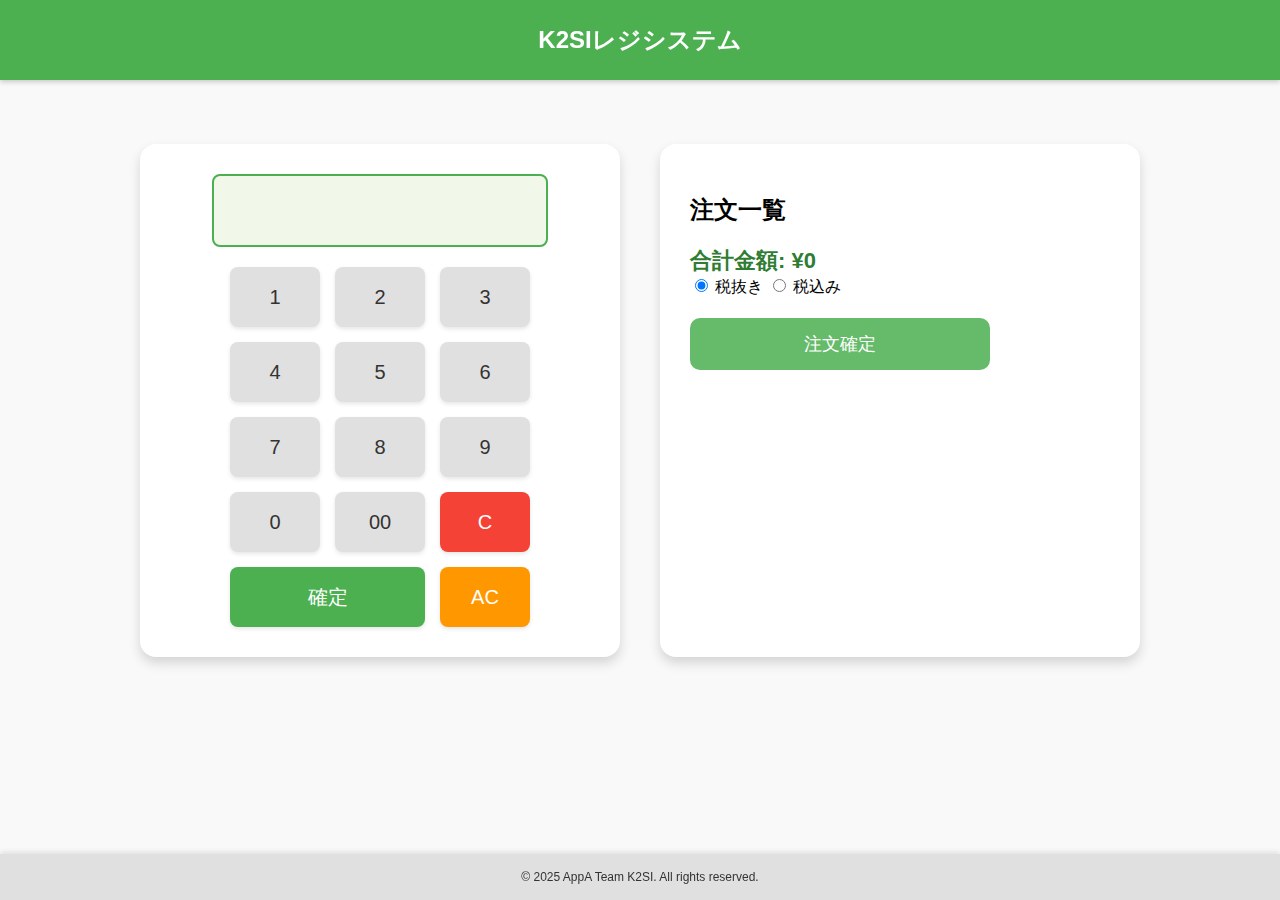
<file: index.html>
<!DOCTYPE html>
<html lang="ja">
<head>
  <meta charset="UTF-8">
  <title>K2SIレジシステム</title>
  <link rel="stylesheet" href="style.css">
</head>
<body>
  <div id="fade-overlay"></div>
  <div id="tetris-loading">TETRIS 起動中...</div>

  <!-- ヘッダー -->
  <header class="main-header">
    <h1>K2SIレジシステム</h1>
  </header>

  <!-- ✅ 営業日表示（ヘッダー直下・左上） -->
  <div id="datetime-area">
    <p id="datetime"></p>
  </div>

  <!-- メインのコンテンツ -->
  <div class="container">
    <div class="input-area">
      <input type="text" id="priceInput" readonly>
      <div class="keypad">
        <button onclick="appendNumber(1)">1</button>
        <button onclick="appendNumber(2)">2</button>
        <button onclick="appendNumber(3)">3</button>
        <button onclick="appendNumber(4)">4</button>
        <button onclick="appendNumber(5)">5</button>
        <button onclick="appendNumber(6)">6</button>
        <button onclick="appendNumber(7)">7</button>
        <button onclick="appendNumber(8)">8</button>
        <button onclick="appendNumber(9)">9</button>
        <button onclick="appendNumber(0)">0</button>
        <button onclick="appendNumber('00')">00</button>
        <button onclick="clearInput()" class="clear-btn">C</button>
        <button onclick="addItem()" class="confirm-btn" id="kakutei">確定</button>
        <button onclick="clearAllInput()" class="ac-btn">AC</button>
      </div>
    </div>

    <div class="order-area">
      <h2>注文一覧</h2>
      <div id="orderList"></div>
      <div id="totalPrice">合計金額: ¥0</div>
      <div class="tax-selection">
        <label><input type="radio" name="taxOption" value="taxExcluded" checked onchange="updateTotalPrice()"> 税抜き</label>
        <label><input type="radio" name="taxOption" value="taxIncluded" onchange="updateTotalPrice()"> 税込み</label>
      </div>
      <button class="submit-btn" onclick="submitOrder()">注文確定</button>
    </div>
  </div>

  <!-- フッター -->
  <footer class="main-footer">
    <p>&copy; 2025 AppA Team K2SI. All rights reserved.</p>
  </footer>

  <script src="script.js"></script>
</body>
</html>
</file>
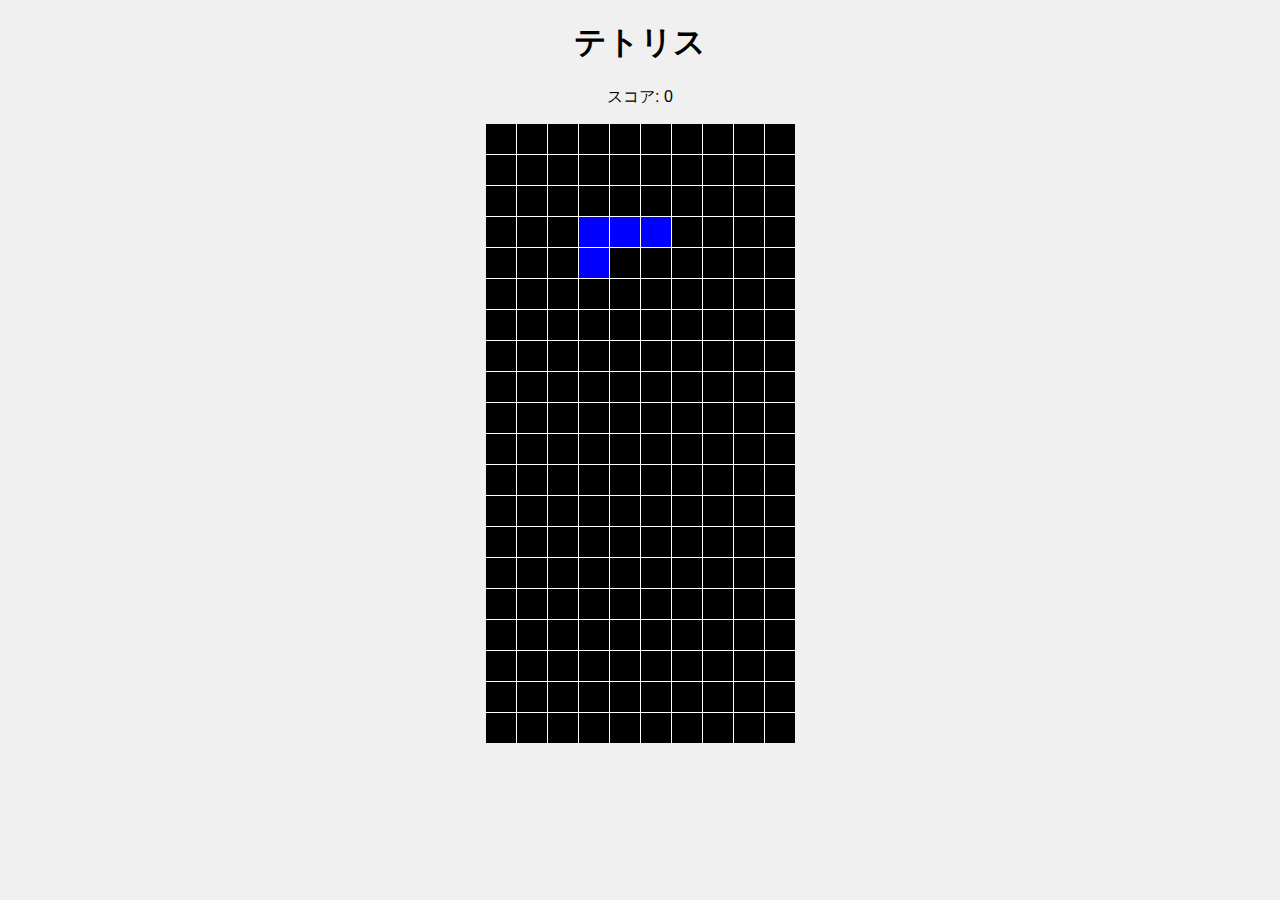
<file: テトリス/index.html>
<!DOCTYPE html>
<html lang="ja">
<head>
  <meta charset="UTF-8">
  <title>テトリス</title>
  <link rel="stylesheet" href="style.css">
</head>
<body>
    <h1>テトリス</h1>
    <p>スコア: <span id="score">0</span></p>
    <div id="game-board"></div>
  <script src="main.js"></script>
</body>
</html>
</file>
<file: style.css>
/* ベース */
body {
  font-family: 'Arial', sans-serif;
  background-color: #f9f9f9;
  margin: 0;
  padding: 100px 20px 60px 20px; /* 上ヘッダーに合わせて調整 */
  display: flex;
  flex-direction: column;
  align-items: center;
}

/* ヘッダー */
.main-header {
  width: 100%;
  text-align: center;
  background-color: #4caf50;
  color: white;
  padding: 8px 0;
  font-size: 12px;
  font-weight: bold;
  box-shadow: 0 2px 5px rgba(0,0,0,0.2);
  position: fixed;
  top: 0;
  left: 0;
  z-index: 1000;
}


/* ✅ 営業日表示 */
#datetime-area {
  width: 100%;
  max-width: 1000px;
  margin-top: 10px;
  margin-bottom: 20px;
  text-align: left;
  padding-left: 10px;
}

#datetime {
  font-size: 14px;
  color: #222;
  font-weight: bold;
}

/* コンテナ */
.container {
  display: flex;
  gap: 40px;
  width: 100%;
  max-width: 1000px;
}

/* 入力エリア */
.input-area {
  flex: 1;
  background-color: #ffffff;
  padding: 30px;
  border-radius: 16px;
  box-shadow: 0 6px 12px rgba(0,0,0,0.15);
  display: flex;
  flex-direction: column;
  align-items: center;
}

#priceInput {
  width: 100%;
  max-width: 300px;
  font-size: 32px;
  padding: 16px;
  text-align: right;
  margin-bottom: 20px;
  border: 2px solid #4caf50;
  border-radius: 8px;
  background-color: #f1f8e9;
}

.keypad {
  display: grid;
  grid-template-columns: repeat(3, 1fr);
  gap: 15px;
}

.keypad button {
  font-size: 20px;
  border: none;
  border-radius: 8px;
  background-color: #e0e0e0;
  color: #333;
  cursor: pointer;
  height: 60px;
  width: 90px;
  box-shadow: 0 2px 4px rgba(0,0,0,0.1);
}
.keypad button:hover {
  background-color: #d6d6d6;
  box-shadow: 0 4px 10px rgba(0, 0, 0, 0.2);
  transform: translateY(-2px) scale(1.03);
  transition: all 0.2s ease;
}


.keypad .clear-btn {
  background-color: #f44336;
  color: white;
}

.keypad .ac-btn {
  background-color: #ff9800;
  color: white;
}

.keypad .confirm-btn {
  background-color: #4caf50;
  color: white;
  width: 100%;
  grid-column: span 2;
}

/* 注文エリア */
.order-area {
  flex: 1;
  background-color: #ffffff;
  padding: 30px;
  border-radius: 16px;
  box-shadow: 0 6px 12px rgba(0,0,0,0.15);
}

/* 合計・送信 */
#totalPrice {
  font-size: 22px;
  margin-top: 20px;
  font-weight: bold;
  color: #2e7d32;
}

.submit-btn {
  margin-top: 20px;
  padding: 14px 28px;
  background-color: #66bb6a;
  color: white;
  font-size: 18px;
  border: none;
  border-radius: 10px;
  cursor: pointer;
  width: 100%;
  max-width: 300px;
}

/* フッター */
.main-footer {
  width: 100%;
  text-align: center;
  background-color: #e0e0e0;
  color: #333;
  padding: 4px 0;
  font-size: 12px;
  position: fixed;
  bottom: 0;
  left: 0;
  box-shadow: 0 -2px 5px rgba(0,0,0,0.1);
  z-index: 1000;
}

/* テトリス演出 */
#fade-overlay {
  position: fixed;
  top: 0;
  left: 0;
  width: 100%;
  height: 100%;
  background: radial-gradient(circle, white 20%, #f9f9f9 100%);
  transform: scale(1);
  opacity: 0;
  pointer-events: none;
  z-index: 9999;
  transition: transform 0.8s ease-out, opacity 0.8s ease-out;
}

#fade-overlay.active {
  opacity: 1;
  transform: scale(2.5);
}

#tetris-loading {
  position: fixed;
  top: 50%;
  left: 50%;
  transform: translate(-50%, -50%) scale(1);
  font-size: 36px;
  font-weight: bold;
  color: #ff3d00;
  text-shadow: 2px 2px 8px rgba(0, 0, 0, 0.5);
  opacity: 0;
  z-index: 10000;
  transition: opacity 0.5s ease, transform 0.5s ease;
  pointer-events: none;
}

#tetris-loading.active {
  opacity: 1;
  transform: translate(-50%, -50%) scale(1.2);
}
.submit-btn:hover {
  background-color: #d6d6d6; /* ← 数字ボタンと同じ */
  box-shadow: 0 4px 10px rgba(0, 0, 0, 0.2);
  transform: translateY(-2px) scale(1.03);
  transition: all 0.2s ease;
}
</file>
<file: テトリス/style.css>
body {
    font-family: sans-serif;
    text-align: center;
    background-color: #f0f0f0;
  }
  
  #game-board {
    display: grid;
    grid-template-columns: repeat(10, 30px);
    grid-template-rows: repeat(20, 30px);
    gap: 1px;
    margin: 0 auto;
    width: fit-content;
    background-color: #ffffff;
  }
  
  #game-board div {
    width: 30px;
    height: 30px;
    background-color: #000000;
    box-sizing: border-box;
  }
</file>
